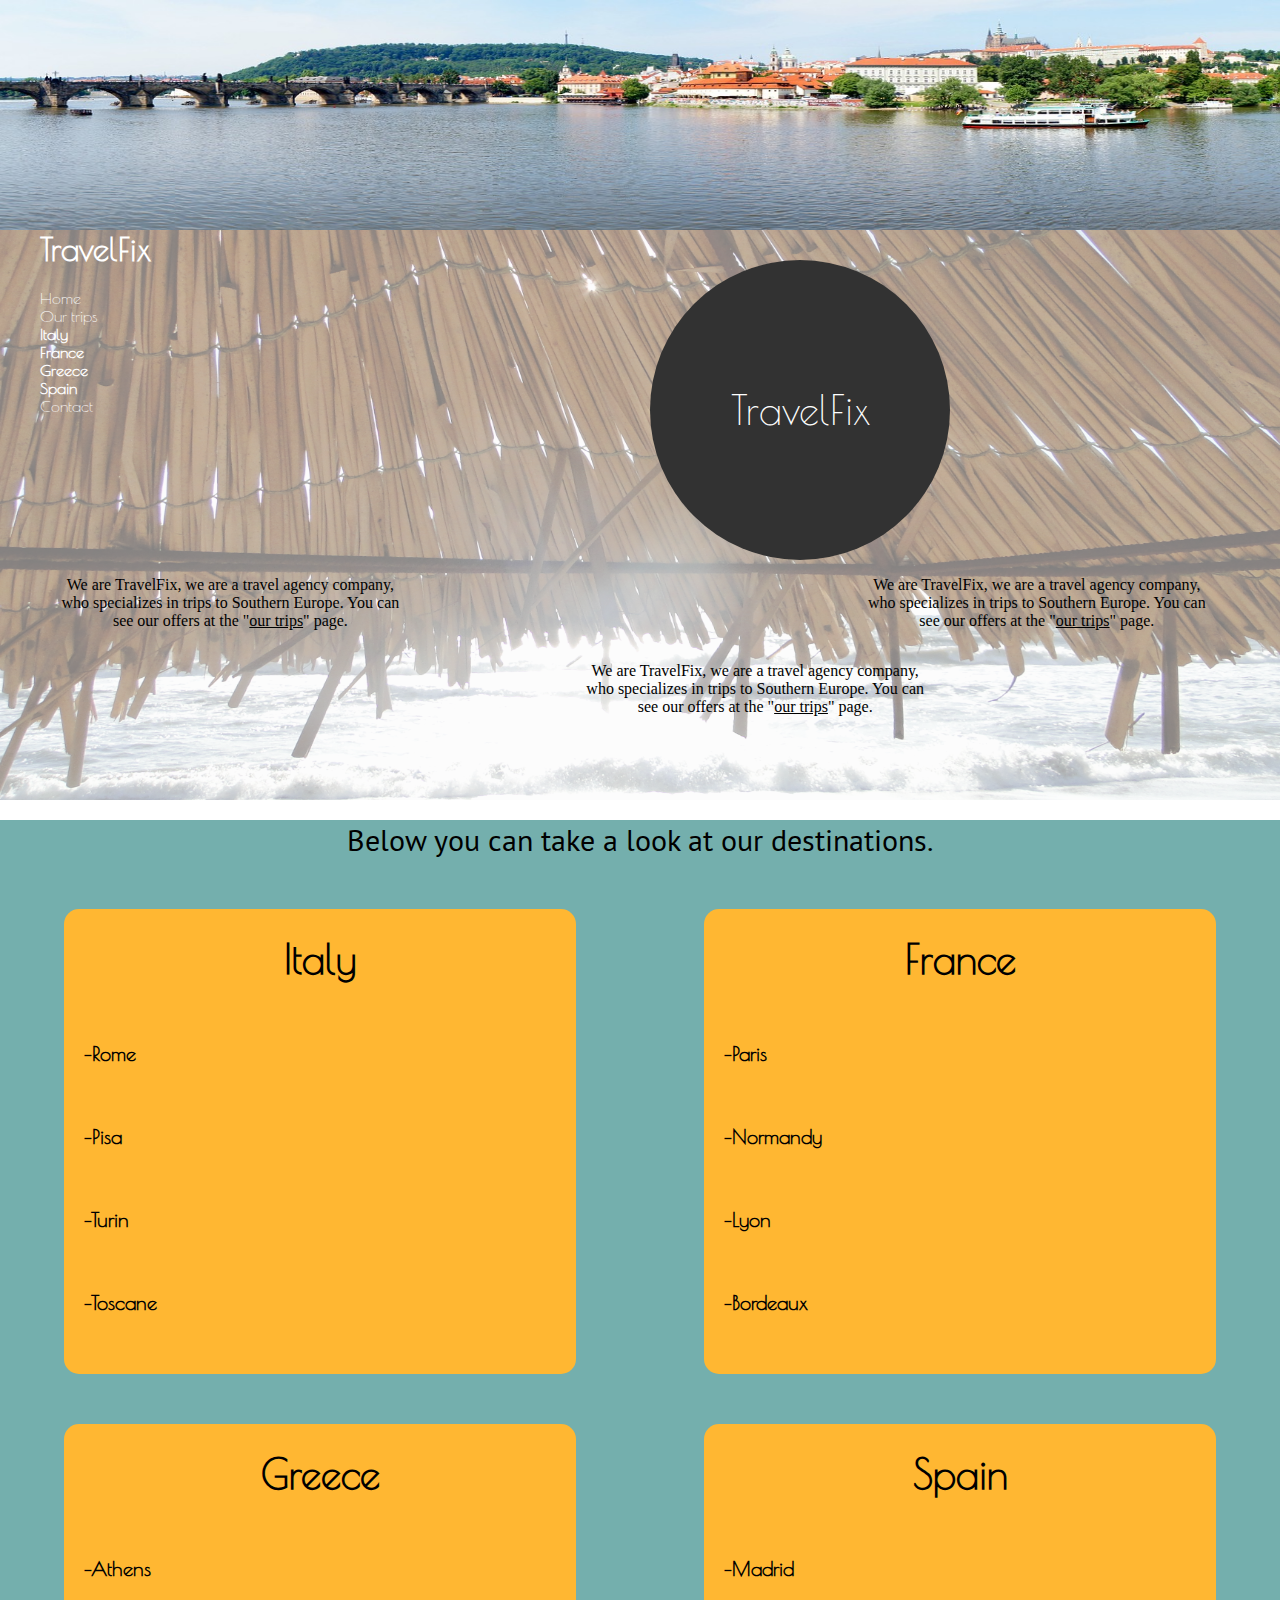
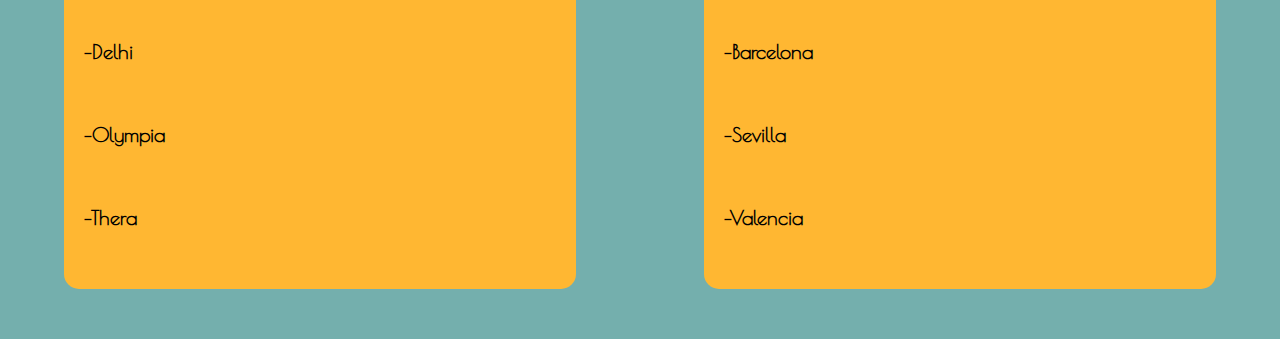
<file: 2e Template/index.html>
<!Doctype html>
<head>
<link href='https://fonts.googleapis.com/css?family=Poiret+One' rel='stylesheet' type='text/css'>
<link href='https://fonts.googleapis.com/css?family=PT+Sans+Caption' rel='stylesheet' type='text/css'>
<link href='https://fonts.googleapis.com/css?family=PT+Sans' rel='stylesheet' type='text/css'>
<link rel="stylesheet" style="text/css" href="styles.css">
<title>Website</title>
</head>
<body>
<div class="home">
<img src="images/prague.jpg">
 <div class="title">
  <h1>TravelFix</h1>
   <ul>
   	<li><a href="index.html">Home</a></li>
 	<li><a href="#Our-trips">Our trips</a></li>
 	<li><a href="italy.html"><b>Italy</a></li>
            <li><a href="france.html">France</a></li>
            <li><a href="greece.html">Greece</a></li>
            <li><a href="spain.html">Spain</b></a></li>
 	<li><a href="contact.html">Contact</a></li>
   </ul>
 </div>
</div>
<div class="ja">
<div class="intro">
<div class="circle">
<p>TravelFix</p>
</div>
<div class="boxes">
	<div class="box1">
		<p>We are TravelFix, we are a travel agency company, who specializes in trips to Southern Europe. You can see our offers at the "<a href="#Our-trips">our trips</a>" page.</p>
	</div>
	<div class="box2">
		<p>We are TravelFix, we are a travel agency company, who specializes in trips to Southern Europe. You can see our offers at the "<a href="#Our-trips">our trips</a>" page.</p>
	</div>
	<div class="box3">
		<p>We are TravelFix, we are a travel agency company, who specializes in trips to Southern Europe. You can see our offers at the "<a href="#Our-trips">our trips</a>" page.</p>
	</div>
</div>
</div>
</div>
<div class="our-trips" id="Our-trips">
	<p>Below you can take a look at our destinations.</p>
			<a href="italy.html">
	<div class="italy">
		<h1>Italy</h1>
	<ul>
		<li><b>-Rome</b></li>
		<li><b>-Pisa</b></li>
		<li><b>-Turin</b></li>
		<li><b>-Toscane</b></li>
	</ul>
	</div>
</a>
<a href="france.html">
	<div class="france">
		<h1>France</h1>
	<ul>
		<li><b>-Paris</b></li>
		<li><b>-Normandy</b></li>
		<li><b>-Lyon</b></li>
		<li><b>-Bordeaux</b></li>
	</ul>
	</div>
</a>
<a href="greece.html">
	<div class="greece">
		<h1>Greece</h1>
	<ul>
		<li><b>-Athens</b></li>
		<li><b>-Delhi</b></li>
		<li><b>-Olympia</b></li>
		<li><b>-Thera</b></li>
	</ul>
	</div>
</a>
<a href="spain.html">
	<div class="spain">
		<h1>Spain</h1>
	<ul>
		<li><b>-Madrid</b></li>
		<li><b>-Barcelona</b></li>
		<li><b>-Sevilla</b></li>
		<li><b>-Valencia</b></li>
	</ul>
	</div>
</a>
</div>
</body>
</html>
</file>
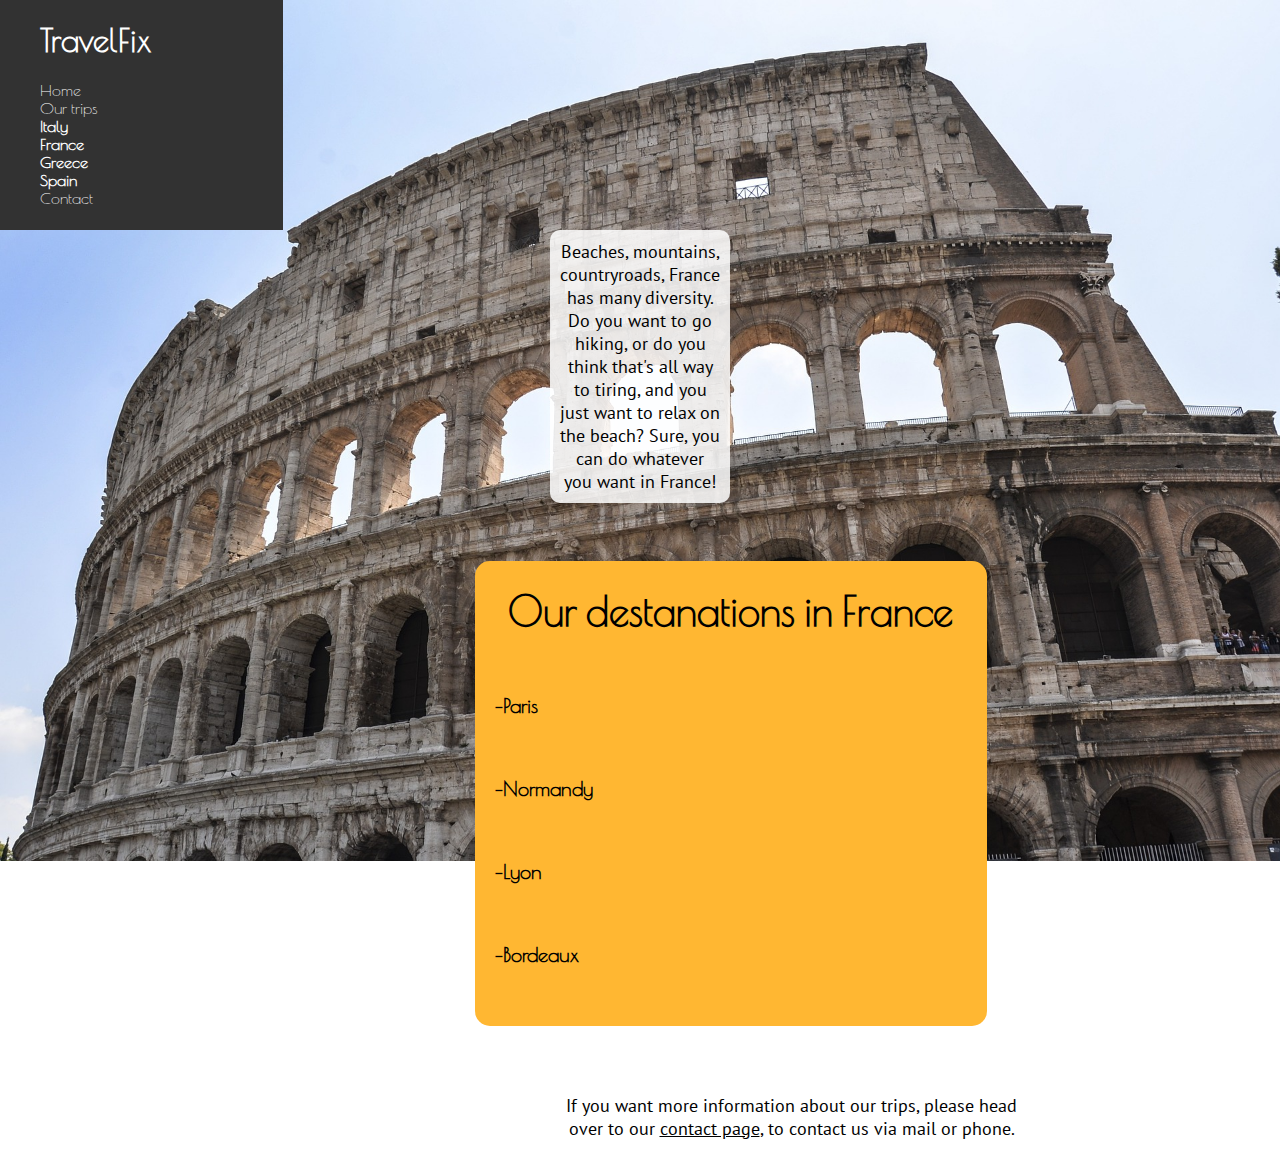
<file: 2e Template/france.html>
<!DOCTYPE html>
<head>
<link href='https://fonts.googleapis.com/css?family=Poiret+One' rel='stylesheet' type='text/css'>
<link href='https://fonts.googleapis.com/css?family=PT+Sans' rel='stylesheet' type='text/css'>
<link rel="stylesheet" style="text/css" href="france.css">
<title>France</title>
</head>
<body>
	<div class="france">
        <div class="title">
         <h1><a href="index.html">TravelFix</a></h1>
           <ul>
            <li><a href="index.html">Home</a></li>
        	  <li><a href="index.html#Our-trips">Our trips</a></li>
        	  <li><a href="italy.html"><b>Italy</a></li>
            <li><a href="france.html">France</a></li>
            <li><a href="greece.html">Greece</a></li>
            <li><a href="spain.html">Spain</b></a></li>
        	  <li><a href="contact.html">Contact</a></li>
           </ul>
           
        </div>
       </div>
<div class="intro">
  <p>Beaches, mountains, countryroads, France has many diversity. Do you want to go hiking, or do you think that's all way to tiring, and you just want to relax on the beach? Sure, you can do whatever you want in France! </p>
</div>
<div class="box1">
    <h1>Our destanations in France</h1>
  <ul>
    <li><b>-Paris</b></li>
    <li><b>-Normandy</b></li>
    <li><b>-Lyon</b></li>
    <li><b>-Bordeaux</b></li>
  </ul>
</div>
<div class="contact">
<p>If you want more information about our trips, please head over to our <a href="contact.html">contact page</a>, to contact us via mail or phone.</p>
</div>
</body>
</html>
</file>
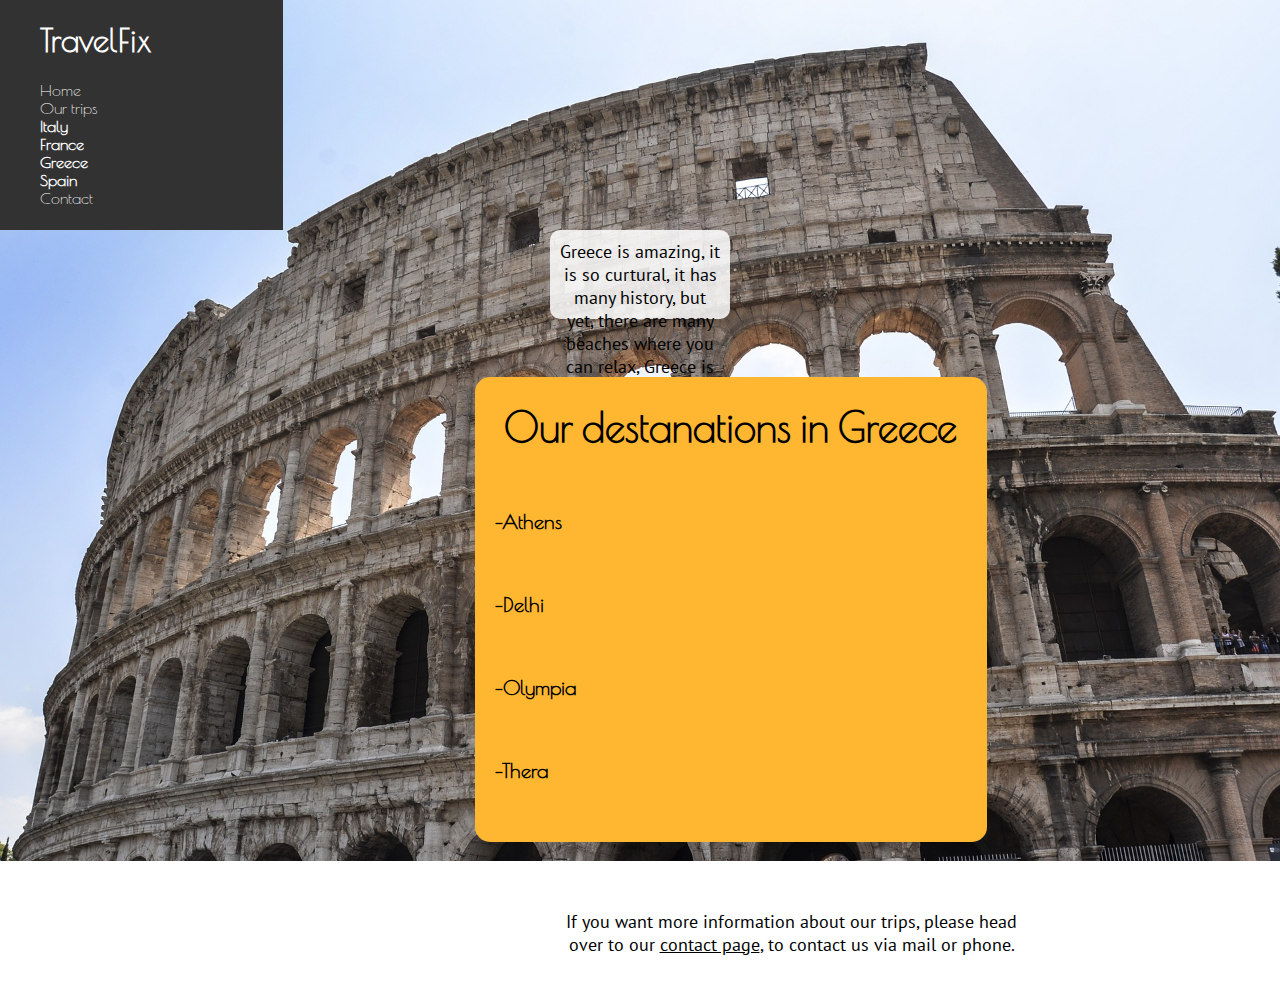
<file: 2e Template/greece.html>
<!DOCTYPE html>
<head>
<link href='https://fonts.googleapis.com/css?family=Poiret+One' rel='stylesheet' type='text/css'>
<link href='https://fonts.googleapis.com/css?family=PT+Sans' rel='stylesheet' type='text/css'>
<link rel="stylesheet" style="text/css" href="greece.css">
<title>Greece</title>
</head>
<body>
	<div class="greece">
        <div class="title">
         <h1><a href="index.html">TravelFix</a></h1>
           <ul>
            <li><a href="index.html">Home</a></li>
        	  <li><a href="index.html#Our-trips">Our trips</a></li>
        	  <li><a href="italy.html"><b>Italy</a></li>
            <li><a href="france.html">France</a></li>
            <li><a href="greece.html">Greece</a></li>
            <li><a href="spain.html">Spain</b></a></li>
        	  <li><a href="contact.html">Contact</a></li>
           </ul>
           
        </div>
       </div>
<div class="intro">
  <p>Greece is amazing, it is so curtural, it has many history, but yet, there are many beaches where you can relax, Greece is all in one!</p>
</div>
<div class="box1">
    <h1>Our destanations in Greece</h1>
  <ul>
    <li><b>-Athens</b></li>
    <li><b>-Delhi</b></li>
    <li><b>-Olympia</b></li>
    <li><b>-Thera</b></li>
  </ul>
</div>
<div class="contact">
<p>If you want more information about our trips, please head over to our <a href="contact.html">contact page</a>, to contact us via mail or phone.</p>
</div>
</body>
</html>
</file>
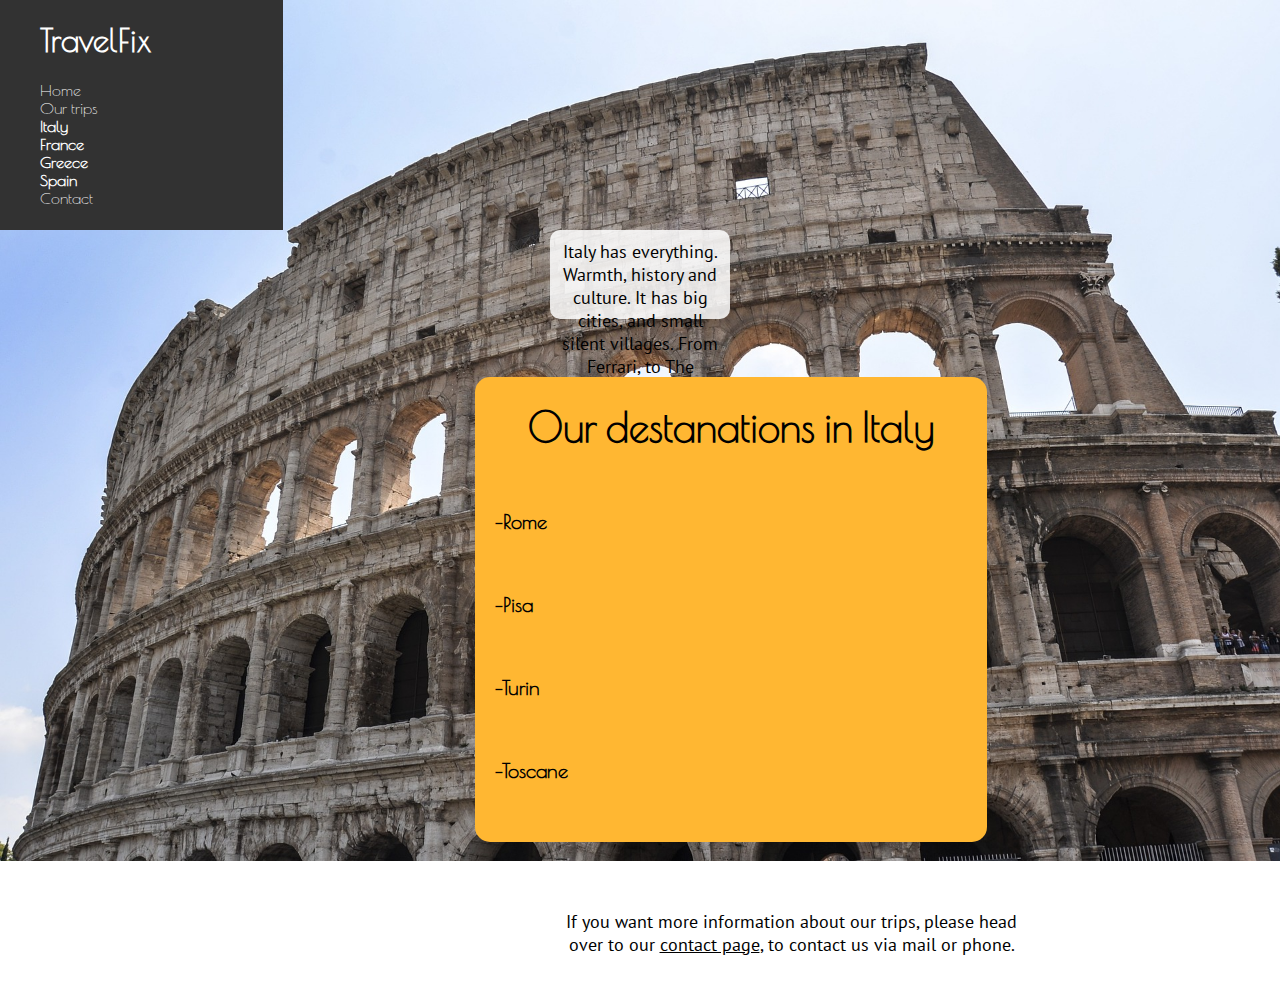
<file: 2e Template/italy.html>
<!DOCTYPE html>
<head>
<link href='https://fonts.googleapis.com/css?family=Poiret+One' rel='stylesheet' type='text/css'>
<link href='https://fonts.googleapis.com/css?family=PT+Sans' rel='stylesheet' type='text/css'>
<link rel="stylesheet" style="text/css" href="italy.css">
<title>Italy</title>
</head>
<body>
	<div class="italy">
        <div class="title">
         <h1><a href="index.html">TravelFix</a></h1>
           <ul>
            <li><a href="index.html">Home</a></li>
        	  <li><a href="index.html#Our-trips">Our trips</a></li>
        	 <li><a href="italy.html"><b>Italy</a></li>
            <li><a href="france.html">France</a></li>
            <li><a href="greece.html">Greece</a></li>
            <li><a href="spain.html">Spain</b></a></li>
        	  <li><a href="contact.html">Contact</a></li>
           </ul>
           
        </div>
       </div>
<div class="intro">
  <p>Italy has everything. Warmth, history and culture. It has big cities, and small silent villages. From Ferrari, to The Vatican. Italy is very varied.</p>
</div>
<div class="box1">
    <h1>Our destanations in Italy</h1>
  <ul>
    <li><b>-Rome</b></li>
    <li><b>-Pisa</b></li>
    <li><b>-Turin</b></li>
    <li><b>-Toscane</b></li>
  </ul>
</div>
<div class="contact">
<p>If you want more information about our trips, please head over to our <a href="contact.html">contact page</a>, to contact us via mail or phone.</p>
</div>
</body>
</html>
</file>
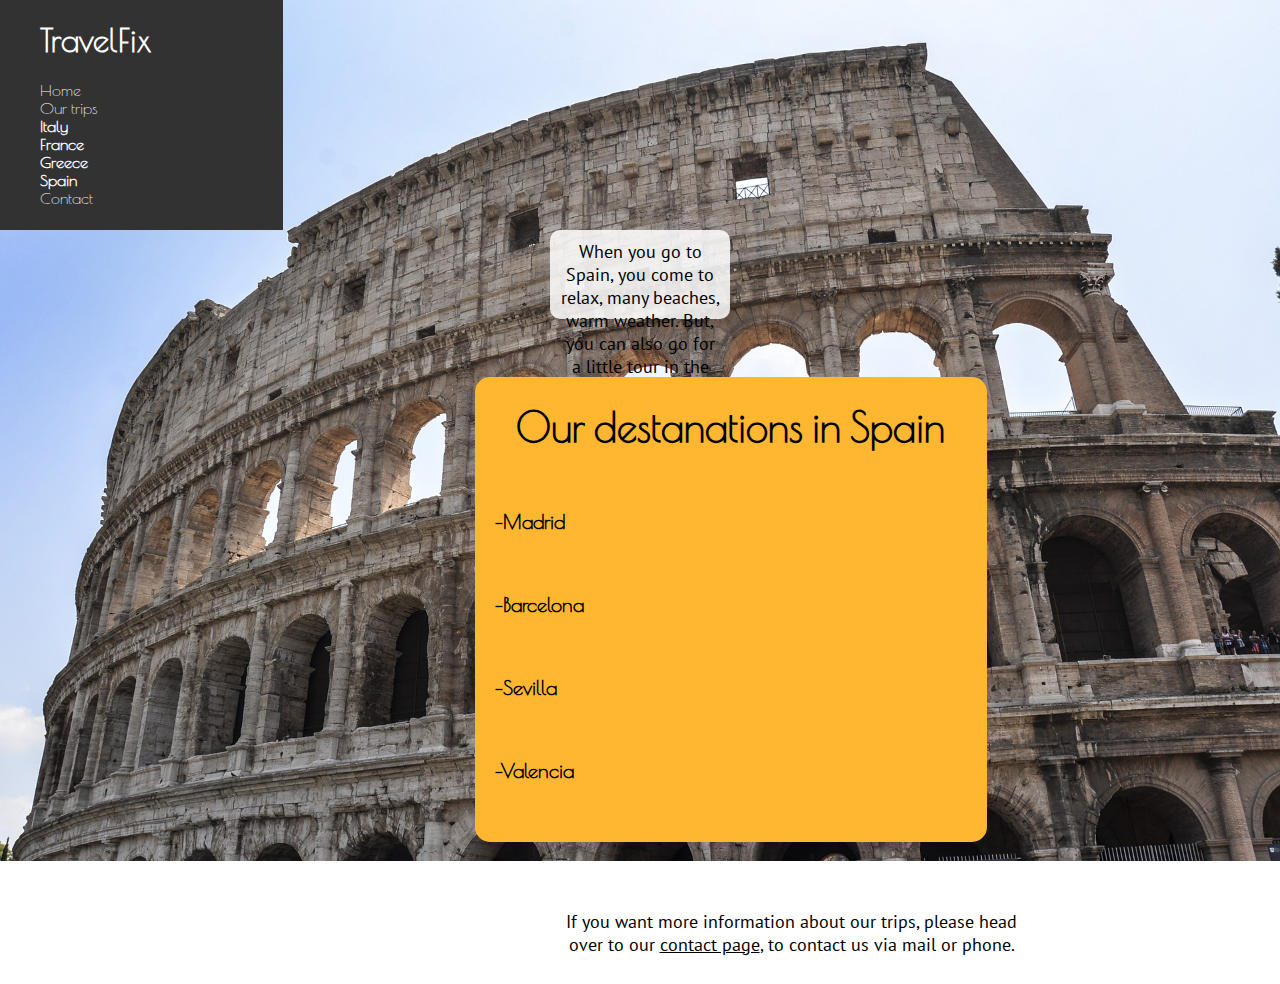
<file: 2e Template/spain.html>
<!DOCTYPE html>
<head>
<link href='https://fonts.googleapis.com/css?family=Poiret+One' rel='stylesheet' type='text/css'>
<link href='https://fonts.googleapis.com/css?family=PT+Sans' rel='stylesheet' type='text/css'>
<link rel="stylesheet" style="text/css" href="spain.css">
<title>Spain</title>
</head>
<body>
	<div class="spain">
        <div class="title">
         <h1><a href="index.html">TravelFix</a></h1>
           <ul>
            <li><a href="index.html">Home</a></li>
        	  <li><a href="index.html#Our-trips">Our trips</a></li>
        	  <li><a href="italy.html"><b>Italy</a></li>
            <li><a href="france.html">France</a></li>
            <li><a href="greece.html">Greece</a></li>
            <li><a href="spain.html">Spain</b></a></li>
        	  <li><a href="contact.html">Contact</a></li>
           </ul>
           
        </div>
       </div>
<div class="intro">
  <p>When you go to Spain, you come to relax, many beaches, warm weather. But, you can also go for a little tour in the mountains, everything a holiday person wants!</p>
</div>
<div class="box1">
    <h1>Our destanations in Spain</h1>
  <ul>
    <li><b>-Madrid</b></li>
    <li><b>-Barcelona</b></li>
    <li><b>-Sevilla</b></li>
    <li><b>-Valencia</b></li>
  </ul>
</div>
<div class="contact">
<p>If you want more information about our trips, please head over to our <a href="contact.html">contact page</a>, to contact us via mail or phone.</p>
</div>
</body>
</html>
</file>
<file: 2e Template/styles.css>
html{
	height: 100%;
	background-size: 100% 900px;
	background-repeat: no-repeat;
}
body{
	margin: 0;
	padding: 0;
}
.home{
	height: 230px;
	width: 100%;
	float: left;
	background-color: #323232;
	color: #FFFFFF;
}
.home h1{
	font-family: 'Poiret One',cursive; 
	padding-left: 40px;
}
.home ul{
	font-family: 'Poiret One',cursive;
	list-style-type: none;
}
.home ul li a{
	text-decoration: none;
	color: #FFFFFF;
}
.home ul li a:hover{
	text-decoration: underline;
}
.home img{
	width: 1300px;
	height: 230px;
	float: right;
	clear: both;
}
.circle{
	background-color: #323232;
	margin-left: 650px;
	height: 300px;
	width: 300px;
	border-radius: 50% 50%;
	display: inline-block;
	margin-top: 30px;
}
.circle p{
	font-size: 40px;
	font-family: 'Poiret One',cursive;
	margin-top: 127px;
	margin-bottom: 127px;
	text-align: center;
	padding-left: 50px;
    padding-right: 50px;
	color: #FFFFFF;
}
.ja{
	height: 800px;
	background-image: url(images/Beach2.jpg);
	background-size: 100% 100%; 
}
.intro{
	height: 800px;
	background-color: rgba(250,250,250,0.50);
}
.box1{
	margin-left: 4%;
	width: 28%;
	text-align: center;
	display: inline-block;
}
.box1 a{
	text-decoration: underline;
	color: #000000;
}
.box2{
	float: right;
	margin-right: 64px;
	clear: both;
	width: 28%;
	text-align: center;
	display: inline-block;
}
.box2 a{
	text-decoration: underline;
	color: #000000;
}
.box3{
	margin-left: 576px;
	width: 28%;
	text-align: center;
	display: inline-block;
}
.box3 a{
	text-decoration: underline;
	color: #000000;
}
.our-trips{
	margin-top: 0;
	background-color: #74AFAD;
}
.our-trips ul li{
	font-size: 20px;
	list-style-type: none;
}
.our-trips p{
	margin-top: 20px;
	font-size: 30px;
	margin-bottom: 50px;
	text-align: center;
	font-family: 'PT Sans', sans-serif;
}
.italy{
	position: relative;
	font-family: 'Poiret One', cursive;
	border-radius: 15px;
	background-color: #ffb732;
	display: inline-block;
	width: 40%;
	margin-left: 5%;
}
.italy a{
	color: #000000;
	position: relative;
	z-index: 2;
}

.italy span{
  position:absolute; 
  width:100%;
  height:100%;
  top:0;
  left: 0;

  z-index: 1;


  background-image: url('empty.gif');  
}
.italy:hover{
	box-shadow:8px 8px 0 rgba(0,0,0,.25);
	transition:box-shadow .3s;
}
.italy h1{
	color: #000000;
	text-align: center;
	font-size: 40px;
}
.italy h1 a{
	text-decoration: none;
	color: #000000;
}
.italy ul{
	padding-left: 0;
	color: #000000;
	margin-left: 0px;
}
.italy ul li{
	margin-left: 20px;
	width: 100px;
	margin-top: 60px;
	margin-bottom: 60px;
}
.france{
	position: relative;
	background-color: #ffb732;
	font-family: 'Poiret One', cursive;
	border-radius: 15px;
	display: inline-block;
	width: 40%;
	margin-right: 5%;
	float: right;
	clear: both;
}
.france a{
	color: #000000;
	position: relative;
	z-index: 2;
}
.france span{
  position:absolute; 
  width:100%;
  height:100%;
  top:0;
  left: 0;

  z-index: 1;


  background-image: url('empty.gif');  
}
.france:hover{
	box-shadow:8px 8px 0 rgba(0,0,0,.25);
	transition:box-shadow .3s;
}
.france h1{
	color: #000000;
	text-align: center;
	font-size: 40px;
}
.france h1 a{
	text-decoration: none;
	color: #000000;
}
.france ul{
	padding-left: 0;
	color: #000000;
	margin-left: 0;
}
.france ul li{
	margin-left: 20px;
	width: 100px;
	margin-bottom: 60px;
	margin-top: 60px;
}
.greece{	
	background-color: #ffb732;
	margin-bottom: 50px;
	margin-top: 50px;
	font-family: 'Poiret One', cursive;
	border-radius: 15px;
	display: inline-block;
	width: 40%;
	margin-left: 5%;
}
.greece h1{
	text-align: center;
	font-size: 40px;
}
.greece h1{
	text-decoration: none;
	color: #000000;
}
.greece ul{
	padding-left: 0;
	color: #000000;
	margin-left: 0px;
}
.greece ul li{
	margin-left: 20px;
	width: 100px;
	margin-top: 60px;
	margin-bottom: 60px;
}
.greece:hover{
	box-shadow:8px 8px 0 rgba(0,0,0,.25);
	transition:box-shadow .3s;
}
.spain{	
	background-color: #ffb732;
	margin-bottom: 50px;
	margin-top: 50px;
	font-family: 'Poiret One', cursive;
	border-radius: 15px;
	display: inline-block;
	width: 40%;
	margin-right: 5%;
	float: right;
	clear: both;
}
.spain h1{
	color:#000000;
	text-align: center;
	font-size: 40px;
}
.spain h1 a{
	text-decoration: none;
	color: #000000;
}
.spain ul{
	padding-left: 0;
	color: #000000;
	margin-left: 0;
}
.spain ul li{
	margin-left: 20px;
	width: 100px;
	margin-bottom: 60px;
	margin-top: 60px;
}
.spain:hover{
	box-shadow:8px 8px 0 rgba(0,0,0,.25);
	transition:box-shadow .3s;
}
</file>
<file: 2e Template/france.css>
body{
	background-image: url(images/colloseum2.jpg);
	background-size: 100% auto;
	background-repeat: no-repeat;
	margin: 0;
	padding: 0;
}
.france p{
	font-family: 'Poiret One',cursive;
	font-size: 60px;
	margin-right: 750px;
	margin-left: 750px;
	width: 100px;
	text-align: center;
	margin-top: 0;
}
.france img{
	width: 1300px;
	height: 230px;
	float: right;
	clear: both;
}
.france{
	float: left;
	margin-top: 0;
	height: 230px;
	width: 283px;
	background-color: #323232;
	color: #FFFFFF;
}
.france h1{
	font-family: 'Poiret One',cursive; 
	padding-left: 40px;
}
.france h1 a{
	text-decoration: none;
	color: #FFFFFF;
}
.france ul{
	font-family: 'Poiret One',cursive;
	list-style-type: none;
}
.france ul li a{
	text-decoration: none;
	color: #FFFFFF;
}
.france ul li a:hover{
	text-decoration: underline;
}
.intro{
	border-radius: 10px;
	clear: both;
    background-color: rgba(255,255,255,0.85);
	margin-right: 550px;
	margin-left: 550px;
}
.intro p{
	padding: 10px;
	font-size: 18px;
	text-align: center;
	color: #000000;
	font-family:'PT Sans', sans-serif;
	clear: both;
}
.box1{
	margin-bottom: 40px;
	margin-top: 40px;
	background-color: #74AFAD;
}
.box1 ul li{
	font-size: 20px;
	list-style-type: none;
}
.box1 p{
	margin-top: 0;
	font-size: 30px;
	margin-bottom: 50px;
	text-align: center;
	font-family: 'PT Sans', sans-serif;
}
.box1{
	font-family: 'Poiret One', cursive;
	border-radius: 15px;
	background-color: #ffb732;
	display: inline-block;
	width: 40%;
	margin-left: 474.906px;
}
.box1 h1{
	text-align: center;
	font-size: 40px;
}
.box1 h1 a{
	text-decoration: none;
	color: #000000;
}
.box1 ul{
	padding-left: 0;
	color: #000000;
	margin-left: 0px;
}
.box1 ul li{
	margin-left: 20px;
	width: 100px;
	margin-top: 60px;
	margin-bottom: 60px;
}
.contact{
	width: 483px;
	border-radius: 10px;
	clear: both;
    background-color: rgba(255,255,255,0.85);
	margin-right: 550px;
	margin-left: 550px;
}
.contact p{
	padding: 10px;
	font-size: 18px;
	text-align: center;
	color: #000000;
	font-family:'PT Sans', sans-serif;
	clear: both;
}
.contact p a{
	color: #000000;
}
.imgs{
	margin-left: 400px;
}
</file>
<file: 2e Template/greece.css>
body{
  background-image: url(images/colloseum2.jpg);
  background-size: 100% auto;
  background-repeat: no-repeat;
  margin: 0;
  padding: 0;
}
.greece p{
  font-family: 'Poiret One',cursive;
  font-size: 60px;
  margin-right: 750px;
  margin-left: 750px;
  width: 100px;
  text-align: center;
  margin-top: 0;
}
.greece img{
  width: 1300px;
  height: 230px;
  float: right;
  clear: both;
}
.greece{
  float: left;
  margin-top: 0;
  height: 230px;
  width: 283px;
  background-color: #323232;
  color: #FFFFFF;
}
.greece h1{
  color:#000000;
  font-family: 'Poiret One',cursive; 
  padding-left: 40px;
}
.greece h1 a{
  text-decoration: none;
  color: #FFFFFF;
}
.greece ul{
  font-family: 'Poiret One',cursive;
  list-style-type: none;
}
.greece ul li a{
  text-decoration: none;
  color: #FFFFFF;
}
.greece ul li a:hover{
  text-decoration: underline;
}
.intro{
  border-radius: 10px;
  clear: both;
  background-color: rgba(255,255,255,0.85);
  margin-right: 550px;
  margin-left: 550px;
}
.intro p{
  padding: 10px;
  font-size: 18px;
  text-align: center;
  color: #000000;
  font-family:'PT Sans', sans-serif;
  clear: both;
  height: 69px;
}
.box1{
  margin-bottom: 40px;
  margin-top: 40px;
  background-color: #74AFAD;
}
.box1 ul li{
  font-size: 20px;
  list-style-type: none;
}
.box1 p{
  margin-top: 0;
  font-size: 30px;
  margin-bottom: 50px;
  text-align: center;
  font-family: 'PT Sans', sans-serif;
}
.box1{
  font-family: 'Poiret One', cursive;
  border-radius: 15px;
  background-color: #ffb732;
  display: inline-block;
  width: 40%;
  margin-left: 474.906px;
}
.box1 h1{
  text-align: center;
  font-size: 40px;
}
.box1 h1 a{
  text-decoration: none;
  color: #000000;
}
.box1 ul{
  padding-left: 0;
  color: #000000;
  margin-left: 0px;
}
.box1 ul li{
  margin-left: 20px;
  width: 100px;
  margin-top: 60px;
  margin-bottom: 60px;
}
.contact{
  width: 483px;
  border-radius: 10px;
  clear: both;
  background-color: rgba(255,255,255,0.85);
  margin-right: 550px;
  margin-left: 550px;
}
.contact p{
  padding: 10px;
  font-size: 18px;
  text-align: center;
  color: #000000;
  font-family:'PT Sans', sans-serif;
  clear: both;
}
.contact p a{
  color: #000000;
}
</file>
<file: 2e Template/italy.css>
body{
	background-image: url(images/colloseum2.jpg);
	background-size: 100% auto;
	background-repeat: no-repeat;
	margin: 0;
	padding: 0;
}
.italy p{
	font-family: 'Poiret One',cursive;
	font-size: 60px;
	margin-right: 750px;
	margin-left: 750px;
	width: 100px;
	text-align: center;
	margin-top: 0;
}
.italy img{
	width: 1300px;
	height: 230px;
	float: right;
	clear: both;
}
.italy{
	float: left;
	margin-top: 0;
	height: 230px;
	width: 283px;
	background-color: #323232;
	color: #FFFFFF;
}
.italy h1{
	font-family: 'Poiret One',cursive; 
	padding-left: 40px;
}
.italy h1 a{
	text-decoration: none;
	color: #FFFFFF;
}
.italy ul{
	font-family: 'Poiret One',cursive;
	list-style-type: none;
}
.italy ul li a{
	text-decoration: none;
	color: #FFFFFF;
}
.italy ul li a:hover{
	text-decoration: underline;
}
.intro{
	border-radius: 10px;
	clear: both;
    background-color: rgba(255,255,255,0.85);
	margin-right: 550px;
	margin-left: 550px;
}
.intro p{
	padding: 10px;
	font-size: 18px;
	text-align: center;
	color: #000000;
	font-family:'PT Sans', sans-serif;
	clear: both;
	height: 69px;
}
.box1{
	margin-bottom: 40px;
	margin-top: 40px;
	background-color: #74AFAD;
}
.box1 ul li{
	font-size: 20px;
	list-style-type: none;
}
.box1 p{
	margin-top: 0;
	font-size: 30px;
	margin-bottom: 50px;
	text-align: center;
	font-family: 'PT Sans', sans-serif;
}
.box1{
	font-family: 'Poiret One', cursive;
	border-radius: 15px;
	background-color: #ffb732;
	display: inline-block;
	width: 40%;
	margin-left: 474.906px;
}
.box1 h1{
	text-align: center;
	font-size: 40px;
}
.box1 h1 a{
	text-decoration: none;
	color: #000000;
}
.box1 ul{
	padding-left: 0;
	color: #000000;
	margin-left: 0px;
}
.box1 ul li{
	margin-left: 20px;
	width: 100px;
	margin-top: 60px;
	margin-bottom: 60px;
}
.contact{
	width: 483px;
	border-radius: 10px;
	clear: both;
    background-color: rgba(255,255,255,0.85);
	margin-right: 550px;
	margin-left: 550px;
}
.contact p{
	padding: 10px;
	font-size: 18px;
	text-align: center;
	color: #000000;
	font-family:'PT Sans', sans-serif;
	clear: both;
}
.contact p a{
	color: #000000;
}
</file>
<file: 2e Template/spain.css>
body{
	background-image: url(images/colloseum2.jpg);
	background-size: 100% auto;
	background-repeat: no-repeat;
	margin: 0;
	padding: 0;
}
.spain p{
	font-family: 'Poiret One',cursive;
	font-size: 60px;
	margin-right: 750px;
	margin-left: 750px;
	width: 100px;
	text-align: center;
	margin-top: 0;
}
.spain img{
	width: 1300px;
	height: 230px;
	float: right;
	clear: both;
}
.spain{
	float: left;
	margin-top: 0;
	height: 230px;
	width: 283px;
	background-color: #323232;
	color: #FFFFFF;
}
.spain h1{
	font-family: 'Poiret One',cursive; 
	padding-left: 40px;
}
.spain h1 a{
	text-decoration: none;
	color: #FFFFFF;
}
.spain ul{
	font-family: 'Poiret One',cursive;
	list-style-type: none;
}
.spain ul li a{
	text-decoration: none;
	color: #FFFFFF;
}
.spain ul li a:hover{
	text-decoration: underline;
}
.intro{
	border-radius: 10px;
	clear: both;
    background-color: rgba(255,255,255,0.85);
	margin-right: 550px;
	margin-left: 550px;
}
.intro p{
	padding: 10px;
	font-size: 18px;
	text-align: center;
	color: #000000;
	font-family:'PT Sans', sans-serif;
	clear: both;
	height: 69px;
}
.box1{
	margin-bottom: 40px;
	margin-top: 40px;
	background-color: #74AFAD;
}
.box1 ul li{
	font-size: 20px;
	list-style-type: none;
}
.box1 p{
	margin-top: 0;
	font-size: 30px;
	margin-bottom: 50px;
	text-align: center;
	font-family: 'PT Sans', sans-serif;
}
.box1{
	font-family: 'Poiret One', cursive;
	border-radius: 15px;
	background-color: #ffb732;
	display: inline-block;
	width: 40%;
	margin-left: 474.906px;
}
.box1 h1{
	text-align: center;
	font-size: 40px;
}
.box1 h1 a{
	text-decoration: none;
	color: #000000;
}
.box1 ul{
	padding-left: 0;
	color: #000000;
	margin-left: 0px;
}
.box1 ul li{
	margin-left: 20px;
	width: 100px;
	margin-top: 60px;
	margin-bottom: 60px;
}
.contact{
	width: 483px;
	border-radius: 10px;
	clear: both;
    background-color: rgba(255,255,255,0.85);
	margin-right: 550px;
	margin-left: 550px;
}
.contact p{
	padding: 10px;
	font-size: 18px;
	text-align: center;
	color: #000000;
	font-family:'PT Sans', sans-serif;
	clear: both;
}
.contact p a{
	color: #000000;
}
</file>
